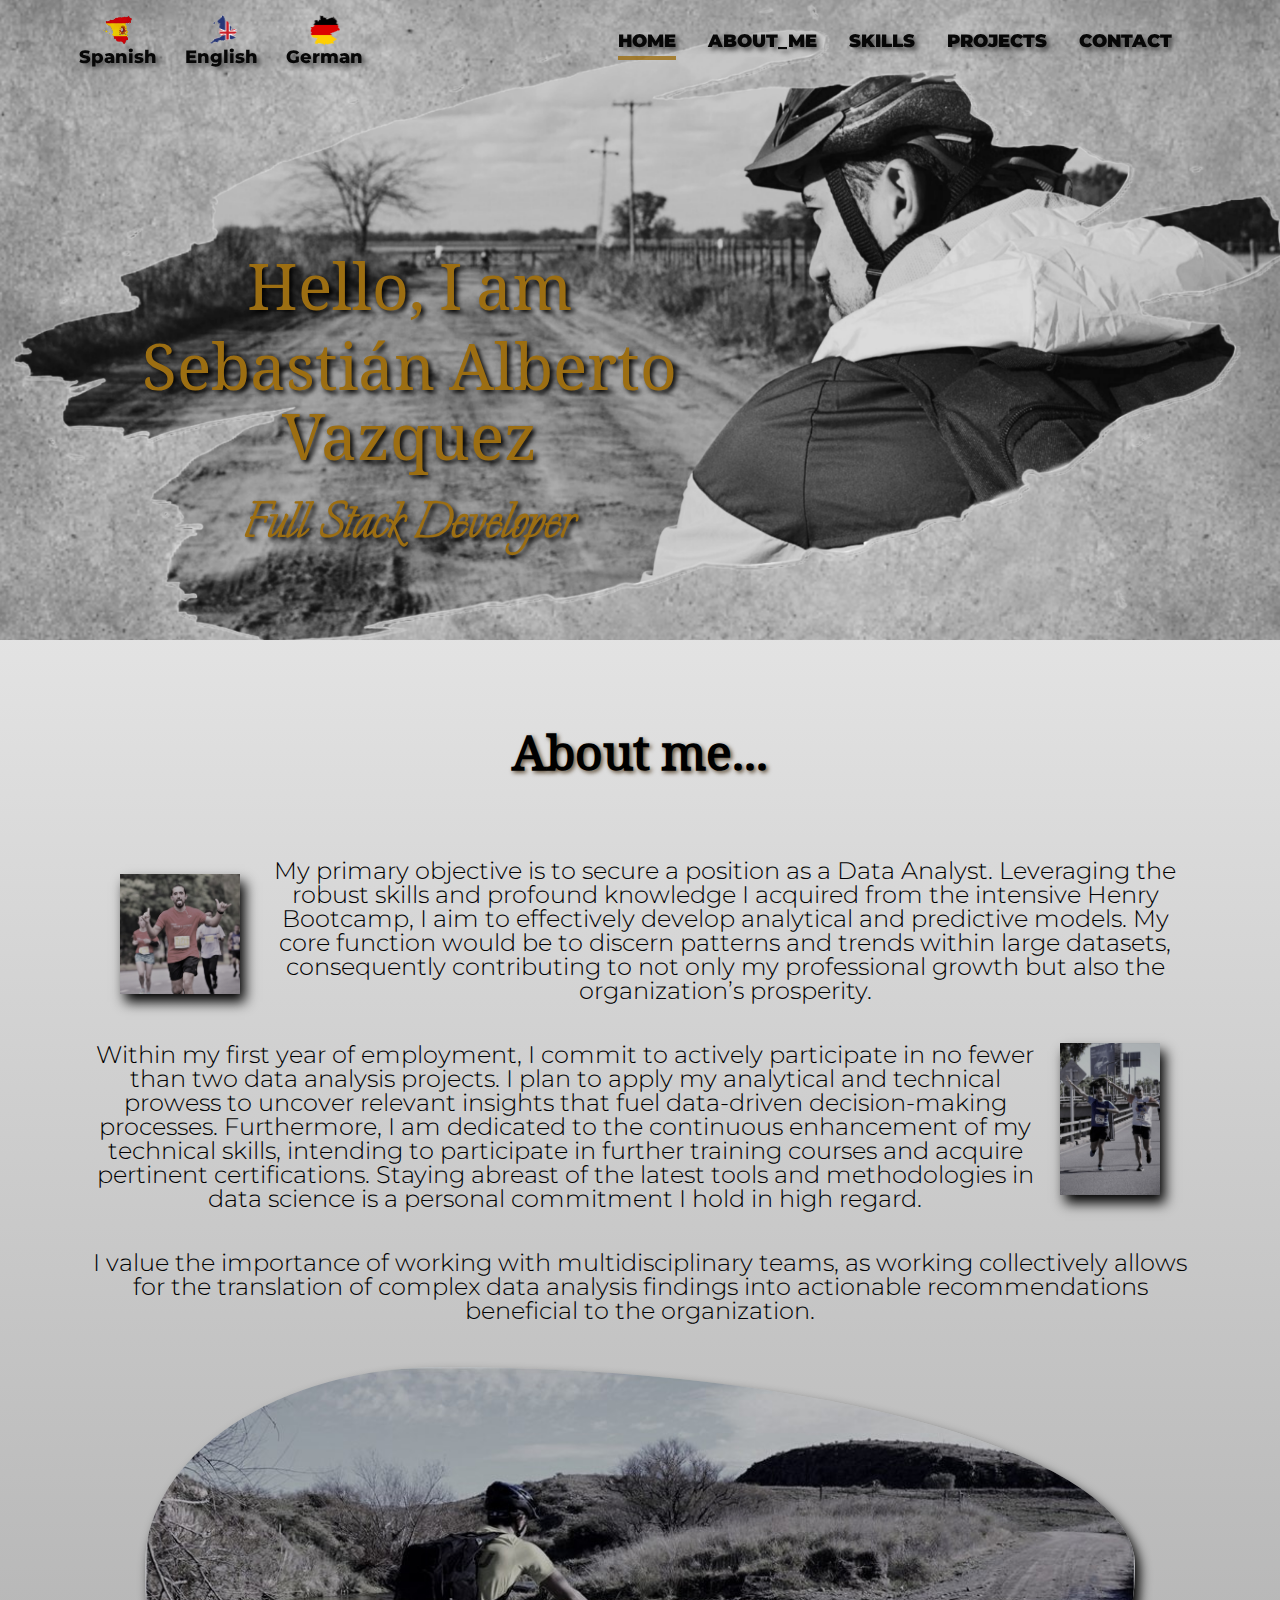
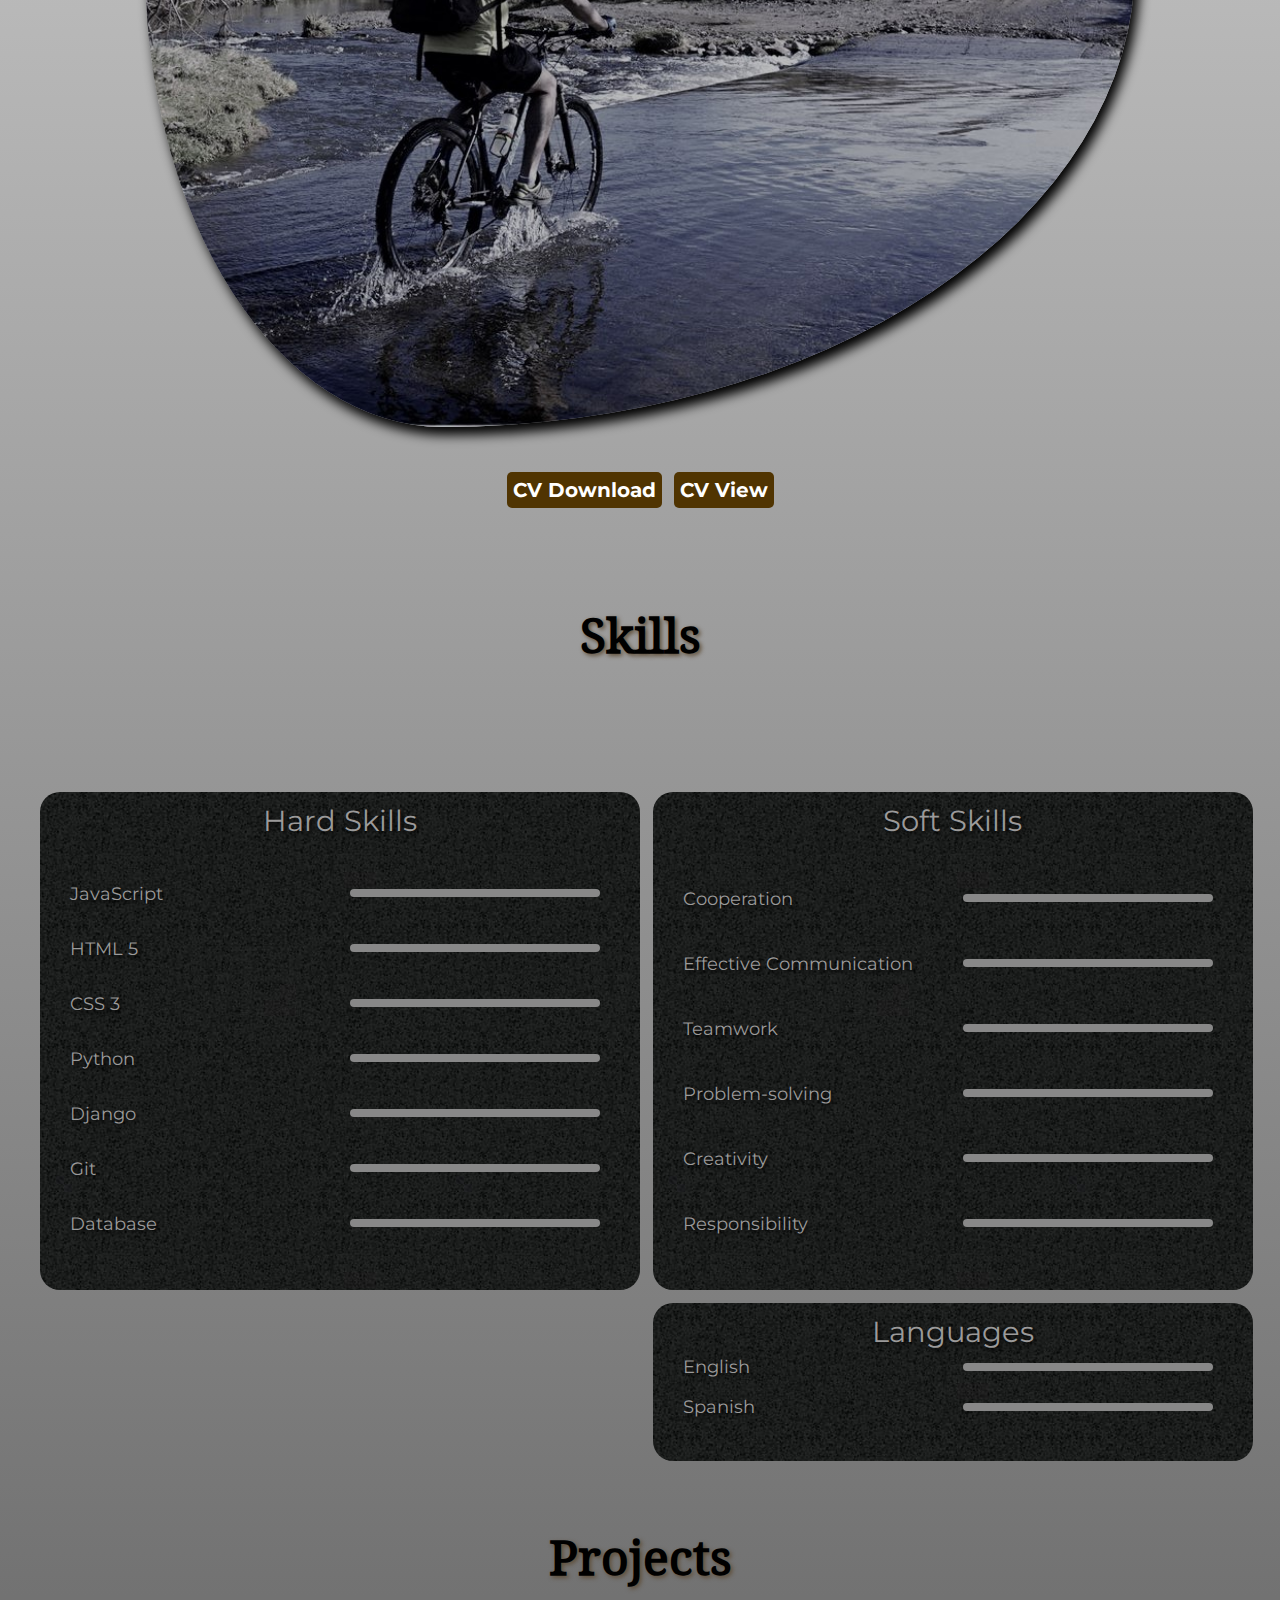
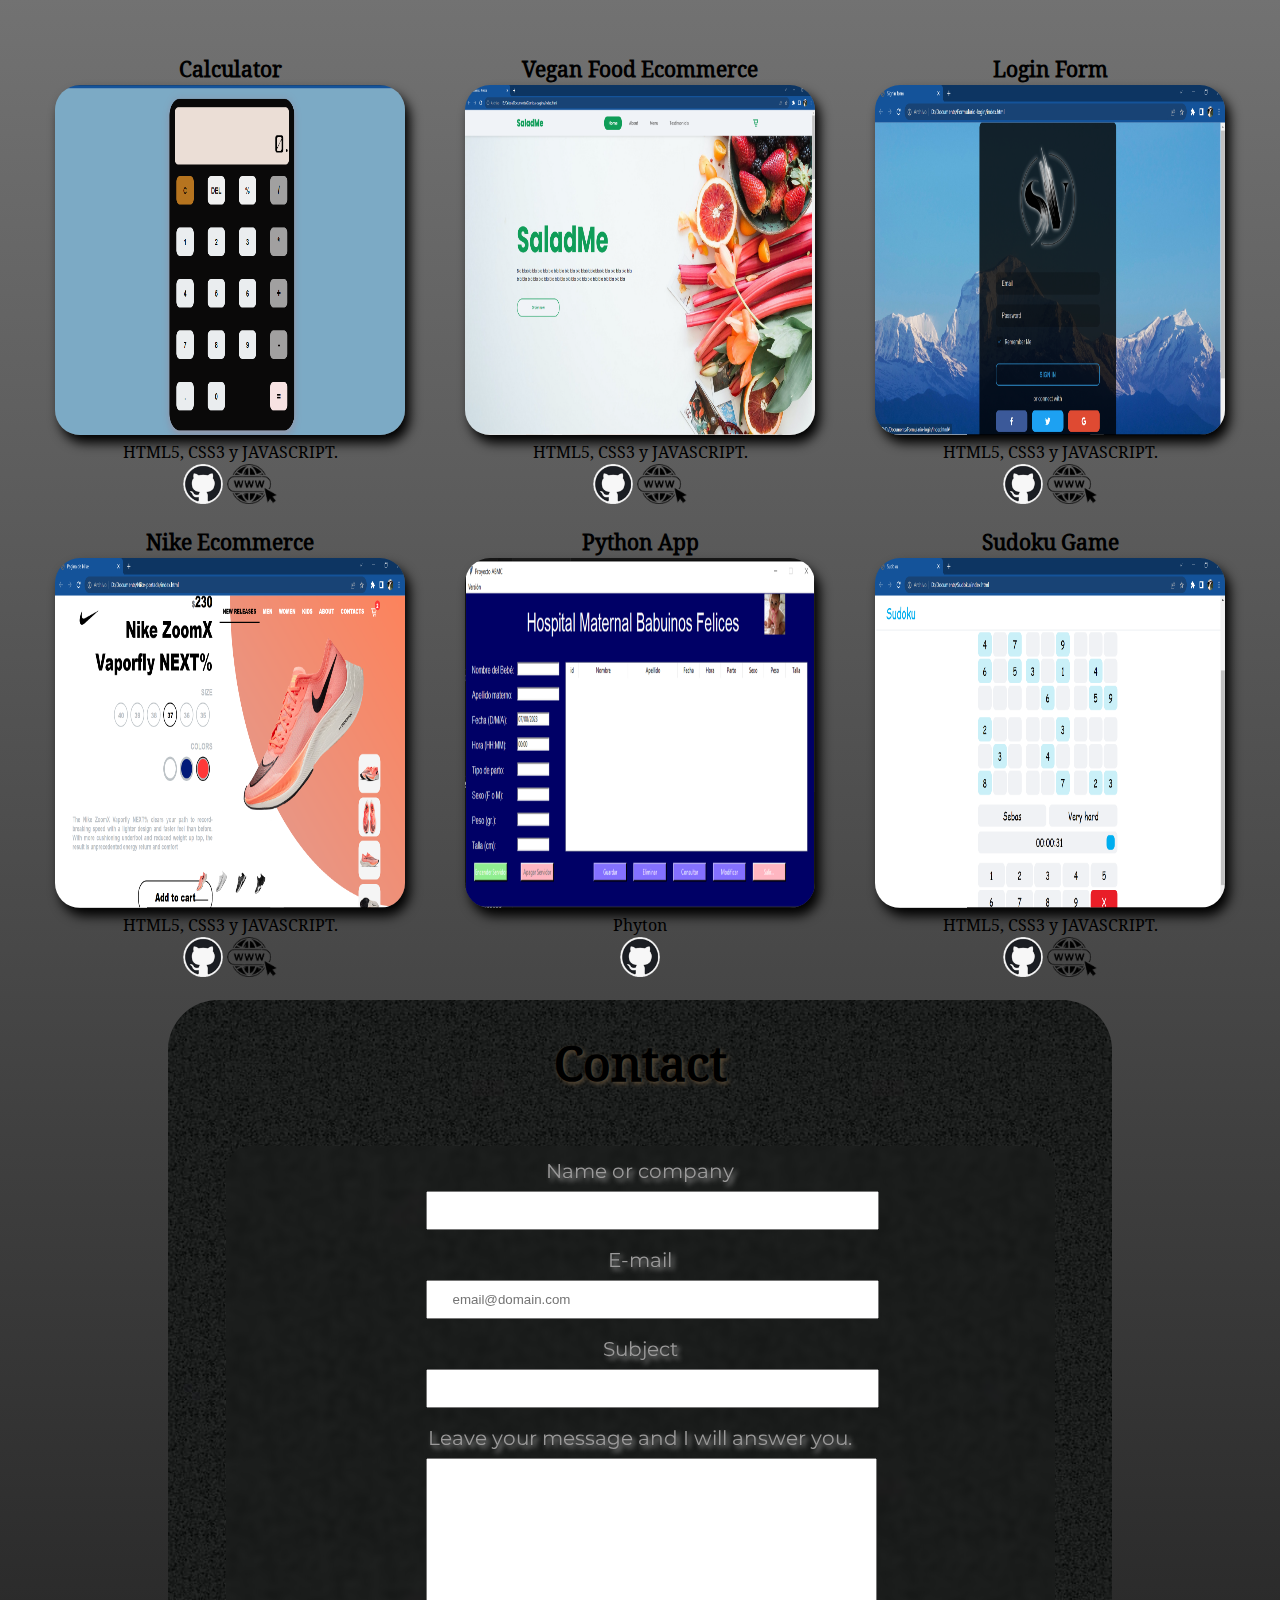
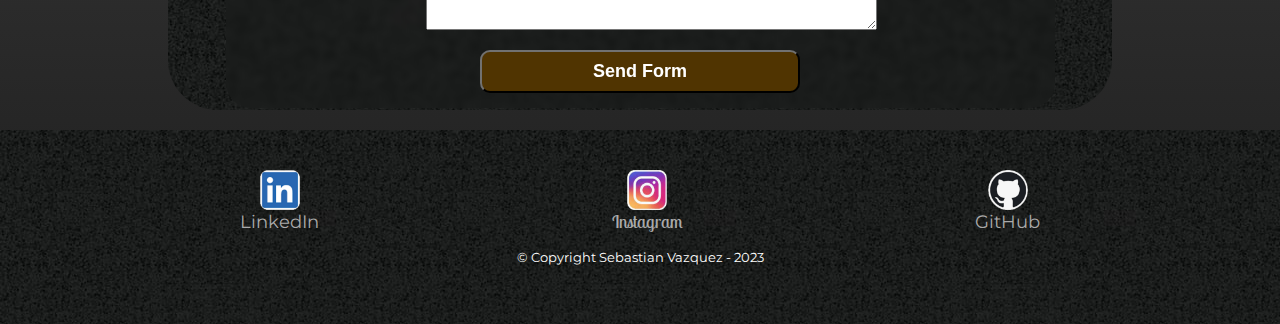
<file: index.html>
<!DOCTYPE html>

<html lang="en">

<head>

    <title>Sebastian Vazquez</title>
    <meta charset="UTF-8">
    <meta name="viewport" content="width=device-width">
    <link rel="stylesheet" href="css/reset.css">
    <link rel="stylesheet" href="css/style.css">
    <script defer src="js/app.js"></script>
    <link rel="apple-touch-icon" sizes="180x180" href="/apple-touch-icon.png">
    <link rel="icon" type="image/png" sizes="32x32" href="/favicon-32x32.png">
    <link rel="icon" type="image/png" sizes="16x16" href="/favicon-16x16.png">
    <link rel="manifest" href="/site.webmanifest">
    <link rel="preconnect" href="https://fonts.googleapis.com">
    <link rel="preconnect" href="https://fonts.gstatic.com" crossorigin>
    <link href="https://fonts.googleapis.com/css2?family=Montserrat:wght@300&display=swap" rel="stylesheet">
    <link rel="preconnect" href="https://fonts.googleapis.com">
    <link rel="preconnect" href="https://fonts.gstatic.com" crossorigin>
    <link href="https://fonts.googleapis.com/css2?family=Explora&family=Noto+Serif+Ahom&display=swap" rel="stylesheet">
    <link rel="preconnect" href="https://fonts.googleapis.com">
    <link rel="preconnect" href="https://fonts.gstatic.com" crossorigin>
    <link href="https://fonts.googleapis.com/css2?family=Lobster+Two:ital@1&family=Passion+One:wght@700&display=swap" rel="stylesheet">
</head>

<body>

    <header class="topheader">

        <nav class="topnav">

            <div class="idiomas">
                <span class="español">
                    <a href="Español/index.html"><img class="flag" height="30" width="30" src="imagenes/españa2.png" alt="idioma_español">
                        <p>Spanish</p>
                    </a>
                </span>
                <span class="ingles">
                    <a href="index.html"><img class="flag" height="30" width="30" src="imagenes/Inglaterra2.png" alt="idioma_english">
                        <p>English</p>
                    </a>
                </span>
                <span class="aleman">
                    <a href="Deutsch/index.html"><img class="flag" height="30" width="30" src="imagenes/alemania2.png" alt="idioma_deutsch">
                        <p>German</p>
                    </a>
                </span>
            </div>

            <button class="open__menu" aria-label="Abrir menú">
                <img height="20" width="20" src="imagenes/Logo-menu.png" alt="abrir menú">
            </button>

            <ul class="menu">
                <button class="close__menu" aria-label="Cerrar menú">
                    <img height="28" width="28" src="imagenes/close-button.jpeg" alt="cerrar menú">
                </button>

                <li><a href="#home" class="selected">Home</a></li>
                <li><a href="#about">About_Me</a></li>
                <li><a href="#skills">Skills</a></li>
                <li><a href="#projects">Projects</a></li>
                <li><a href="#contact">Contact</a></li>

            </ul>

        </nav>

    </header>

    <img class="banner" src="imagenes/bannerbici6.jpg" id="home">

    <div class="nombre__apellido">
        <h1 class="presentacion">Hello, I am</h1>
        <h2 class="nombre">Sebastián Alberto Vazquez</h2>
        <h3 class="carrera"><em>Full Stack Developer</em></h3>
    </div>

    <main>


        <section class="perfil" id="about">

            <h2 class="titulo__home">About me...</h2>

            <img class="corriendo" src="imagenes/corriendo (3).jpg" alt="corriendo">

            <p>My primary objective is to secure a position as a Data Analyst. Leveraging the robust skills and profound knowledge I acquired from the intensive Henry Bootcamp, I aim to effectively develop analytical and predictive models. My core function would be to discern patterns and trends within large datasets, consequently contributing to not only my professional growth but also the organization’s prosperity.</p>
                
                <br>

            <img class="corriendo2" src="imagenes/hobby2 (2).jpg" alt="corriendo con amigo">
            
            <p>Within my first year of employment, I commit to actively participate in no fewer than two data analysis projects. I plan to apply my analytical and technical prowess to uncover relevant insights that fuel data-driven decision-making processes. Furthermore, I am dedicated to the continuous enhancement of my technical skills, intending to participate in further training courses and acquire pertinent certifications. Staying abreast of the latest tools and methodologies in data science is a personal commitment I hold in high regard.
            </p>
            <br>

            <p>I value the importance of working with multidisciplinary teams, as working collectively allows for the translation of complex data analysis findings into actionable recommendations beneficial to the organization.
            </p>

            <img class="bicicleta" src="imagenes/bici-banner (2).jpg" alt="Andando en bicicleta">

            <div class="cv__btn">
                <a class="cv__btn-descarga" href="/CV_SebastianVazquez.pdf" download="/CV_SebastianVazquez.pdf" >CV Download</a>

                <a class="cv__btn-vista" href="/CV_SebastianVazquez.pdf">CV View</a>
            </div>
        </section>

        <h3 class="titulo__home">Skills</h3>

        <section class="habilidades" id="skills">

    
            <article class="tarjetas__1">

                <h2 class="tarjetas__titulo">Hard Skills</h2>
                
                <ul class="skills__1">
                    
                    <li class="skills__item">
                        <p class="skills__tech skills__tech--1">JavaScript</p>
                        <div class="skills__bar skills__bar--60"></div>
                    </li>
                    
                    <li class="skills__item">
                        <p class="skills__tech skills__tech--1">HTML 5</p>
                        <div class="skills__bar skills__bar--80"></div>
                    </li>

                    <li class="skills__item">
                        <p class="skills__tech skills__tech--1">CSS 3</p>
                        <div class="skills__bar skills__bar--90"></div>
                    </li>

                    <li class="skills__item">
                        <p class="skills__tech skills__tech--1">Python</p>
                        <div class="skills__bar skills__bar--70"></div>
                    </li>

                    <li class="skills__item">
                        <p class="skills__tech skills__tech--1">Django</p>
                        <div class="skills__bar skills__bar--60"></div>
                    </li>

                    <li class="skills__item">
                        <p class="skills__tech skills__tech--1">Git</p>
                        <div class="skills__bar skills__bar--80"></div>
                    </li>

                    <li class="skills__item">
                        <p class="skills__tech skills__tech--1">Database</p>
                        <div class="skills__bar skills__bar--70"></div>
                    </li>


                </ul>

            </article>

            <article class="tarjetas__2">

                <h2 class="tarjetas__titulo">Soft Skills</h2>
                
                <ul class="skills__2">
                    
                    <li class="skills__item">
                        <p class="skills__tech skills__tech--2">Cooperation</p>
                        <div class="skills__bar skills__bar--70"></div>
                    </li>

                    <li class="skills__item">
                        <p class="skills__tech skills__tech--2">Effective Communication</p>
                        <div class="skills__bar skills__bar--80"></div>
                    </li>

                    <li class="skills__item">
                        <p class="skills__tech skills__tech--2">Teamwork</p>
                        <div class="skills__bar skills__bar--90"></div>
                    </li>

                    <li class="skills__item">
                        <p class="skills__tech skills__tech--2">Problem-solving</p>
                        <div class="skills__bar skills__bar--80"></div>
                    </li>

                    <li class="skills__item">
                        <p class="skills__tech skills__tech--2">Creativity</p>
                        <div class="skills__bar skills__bar--80"></div>
                    </li>

                    <li class="skills__item">
                        <p class="skills__tech skills__tech--2">Responsibility</p>
                        <div class="skills__bar skills__bar--90"></div>
                    </li>

                </ul>
            </article>

            <article class="tarjetas__3">

                <h2 class="tarjetas__titulo">Languages</h2>
                
                <ul class="skills__3">
                    
                    <li class="skills__item">
                        <p class="skills__tech skills__tech--3">English</p>
                        <div class="skills__bar skills__bar--60"></div>
                    </li>

                    <li class="skills__item">
                        <p class="skills__tech skills__tech--3">Spanish</p>
                        <div class="skills__bar skills__bar--100"></div>
                    </li>

                </ul>
            </article>

        </section>

        <section class="proyecto" id="projects">

            <h4 class="titulo__home">Projects</h4>

            <ul class="proyectos">

                <li>
                    <div class="proyectos__contenido">
                        <h2 class="proyectos__titulo">Calculator</h2>
                        <img class="img__proyectos" height="350" width="350" src="imagenes/Captura-Calculadora.png" >
                        <p class="proyectos__descripcion">HTML5, CSS3 y JAVASCRIPT.</p>
                    </div>

                    <div class="proyectos__enlace">
                        <a href="https://github.com/SebitaElGordito/Calculadora-html5-css3-javascript"><img class="red" height="40" width="40" src="imagenes/logo-github.png" alt="logo github">
                        </a>
                        <a href="https://calculadora-gsvv.netlify.app"><img class="red" height="40" width="50" src="imagenes/icono-web.png" alt="logo web">
                        </a>
                    </div>

                </li>

                <li>
                    <div class="proyectos__contenido">
                        <h2 class="proyectos__titulo">Vegan Food Ecommerce</h2>
                        <img class="img__proyectos" height="350" width="350" src="imagenes/Captura-Comida-pagina.png">
                        <p class="proyectos__descripcion">HTML5, CSS3 y JAVASCRIPT.</p>
                    </div>

                    <div class="proyectos__enlace">
                        <a href="https://github.com/sebitaelgordito/Pagina-ordenar-comidas-html-css-javascript"><img class="red" height="40" width="40" src="imagenes/logo-github.png" alt="logo github">
                        </a>
                        <a href="https://saladme-sv.netlify.app"><img class="red" height="40" width="50" src="imagenes/icono-web.png" alt="logo web">
                        </a>
                    </div>

                </li>

                <li>
                    <div class="proyectos__contenido">
                        <h2 class="proyectos__titulo">Login Form</h2>
                        <img class="img__proyectos" height="350" width="350" src="imagenes/Captura-Formulario-login.png">
                        <p class="proyectos__descripcion">HTML5, CSS3 y JAVASCRIPT.</p>
                    </div>

                    <div class="proyectos__enlace">
                        <a href="https://github.com/sebitaelgordito/Formulario-login-html-css-javascript"><img class="red" height="40" width="40" src="imagenes/logo-github.png" alt="logo github">
                        </a>
                        <a href="https://formulario-login-sv.netlify.app"><img class="red" height="40" width="50" src="imagenes/icono-web.png" alt="logo web">
                        </a>
                    </div>

                </li>

                <li>
                    <div class="proyectos__contenido">
                        <h2 class="proyectos__titulo">Nike Ecommerce</h2>
                        <img class="img__proyectos" height="350" width="350" src="imagenes/Captura-Nike-portada.png">
                        <p class="proyectos__descripcion">HTML5, CSS3 y JAVASCRIPT.</p>
                    </div>

                    <div class="proyectos__enlace">
                        <a href="https://github.com/sebitaelgordito/Pagina-de-nike-html-css-javascript"><img class="red" height="40" width="40" src="imagenes/logo-github.png" alt="logo github">
                        </a>
                        <a href="https://pagina-noke-sv.netlify.app"><img class="red" height="40" width="50" src="imagenes/icono-web.png" alt="logo web">
                        </a>
                    </div>

                </li>

                <li>
                    <div class="proyectos__contenido">
                        <h2 class="proyectos__titulo">Python App</h2>
                        <img class="img__proyectos" height="350" width="350" src="imagenes/Captura-App-python.png">
                        <p class="proyectos__descripcion">Phyton</p>
                    </div>

                    <div class="proyectos__enlace">
                        <a href="https://github.com/sebitaelgordito/Python"><img class="red" height="40" width="40" src="imagenes/logo-github.png" alt="logo github">
                        </a>
                    </div>

                </li>

                <li>
                    <div class="proyectos__contenido">
                        <h2 class="proyectos__titulo">Sudoku Game</h2>
                        <img class="img__proyectos" height="350" width="350" src="imagenes/Captura-Sudoku.png">
                        <p class="proyectos__descripcion">HTML5, CSS3 y JAVASCRIPT.</p>
                    </div>

                    <div class="proyectos__enlace">
                        <a href="https://github.com/sebitaelgordito/Sudoku-html-css-javascript"><img class="red" height="40" width="40" src="imagenes/logo-github.png" alt="logo github">
                        </a>
                        <a href="https://sudoku-sv.netlify.app"><img class="red" height="40" width="50" src="imagenes/icono-web.png" alt="logo web">
                        </a>
                    </div>

                </li>

            </ul>

        </section>


        <section class="contacto" id="contact">

            <h5 class="titulo__home titulo__home-contacto">Contact</h5>

            <form class="contacto__formulario" name="contact" netlify>
                <label for="nombreyapellido">Name or company</label>
                <input type="text" id="nombreyapellido" class="input__padron" required>

                <label for="correoelectronico">E-mail</label>
                <input type="email" id="correoelectronico" class="input__padron" required
                    placeholder="email@domain.com">

                <label for="asunto">Subject</label>
                <input type="text" id="asunto" class="input__padron" required>

                <label for="mensaje">Leave your message and I will answer you.</label>
                <textarea cols="70" rows="10" id="mensaje" class="input__padron" required></textarea>

                <input type="submit" value="Send Form" class="enviar">

            </form>

        </section>


    </main>



    <footer>

        <ul class="redes">
            <li class="red">
                <a href="https://www.linkedin.com/in/sebastian-vazquez-67353722b"><img height="40" width="40" src="imagenes/logo-linkedin.png" alt="logo linkedin">
                    <p class="linked">LinkedIn</p>
                </a>
            </li>
            <li class="red">
                <a href="https://www.instagram.com/sebi.cebolla/"><img height="40" width="40" src="imagenes/logo-ig.png" alt="logo instagram">
                    <p class="instagram">Instagram</p>
                </a>
            </li>
            <li class="red">
                <a href="https://github.com/SebastianGSVV"><img height="40" width="40" src="imagenes/logo-github.png" alt="logo github">
                    <p>GitHub</p>
                </a>
            </li>
        </ul>

        <p class="copyright">&copy Copyright Sebastian Vazquez - 2023</p>

    </footer>

</body>


</html>
</file>
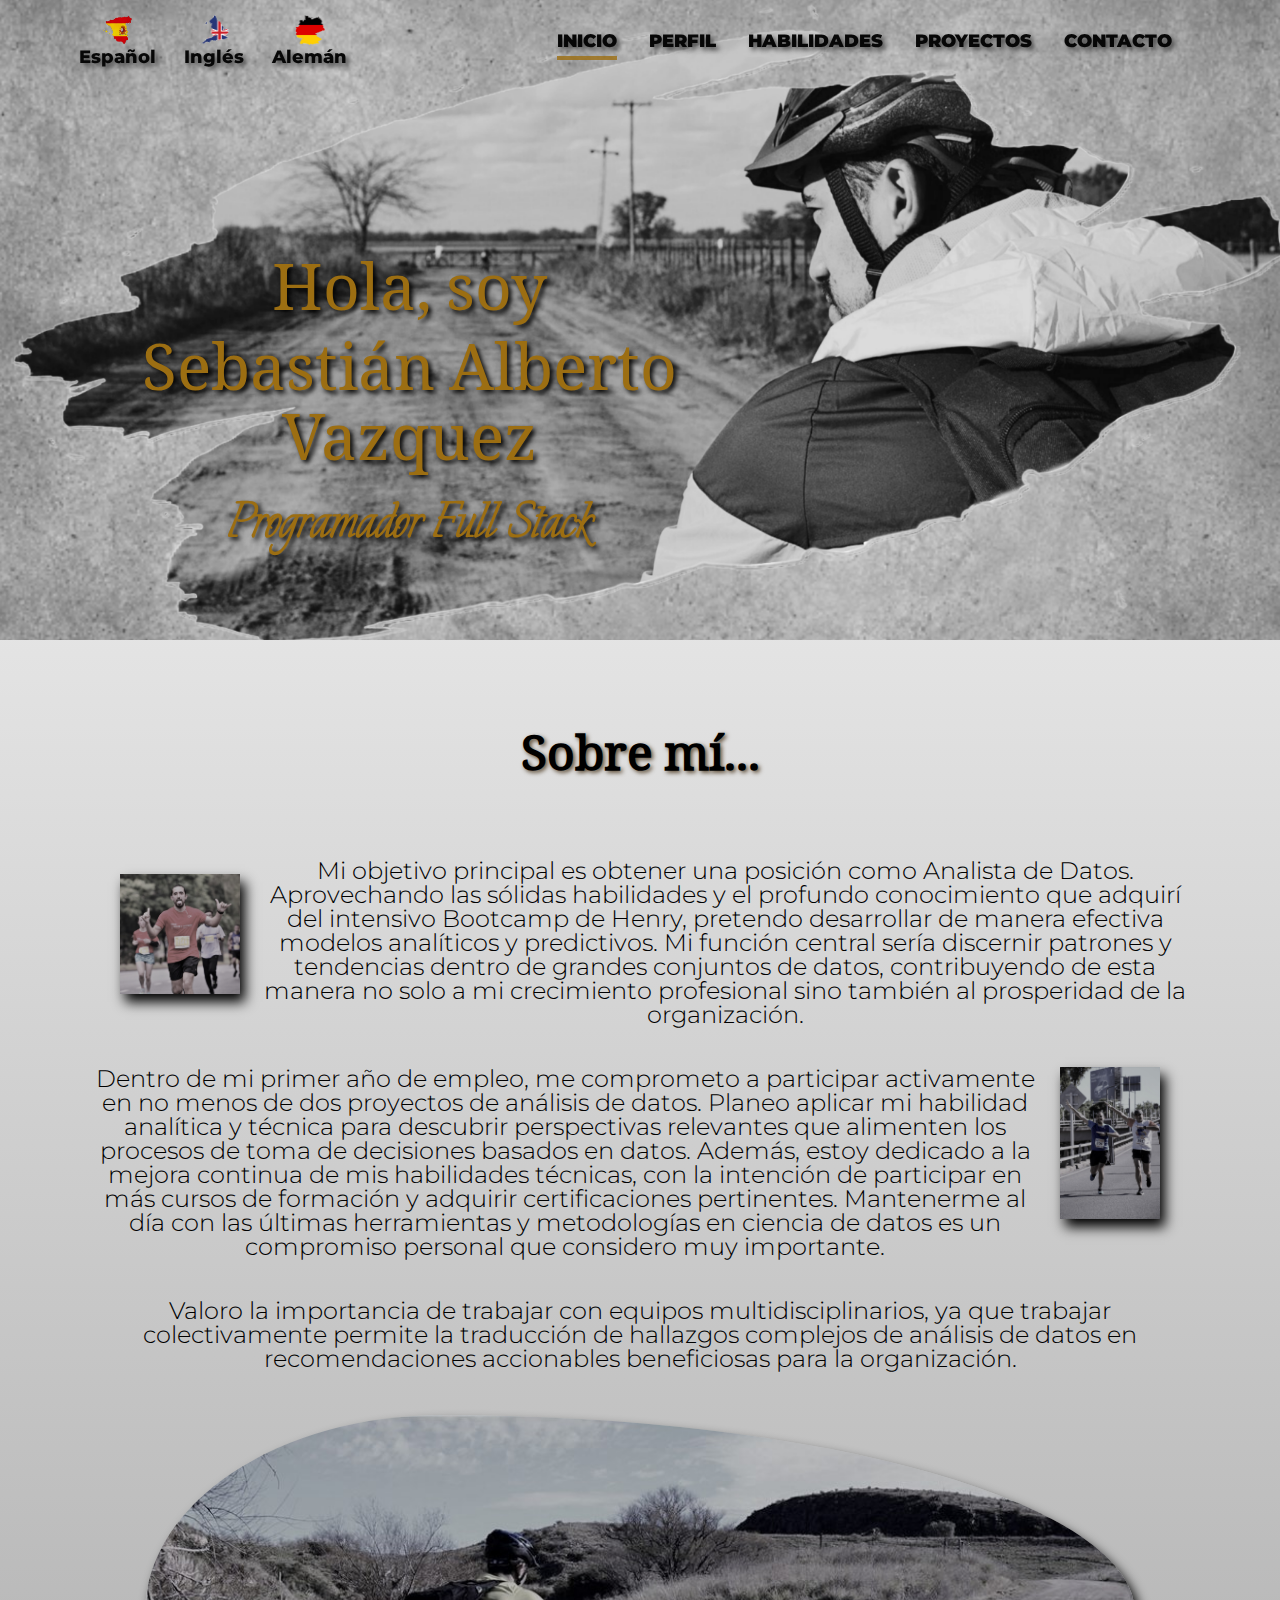
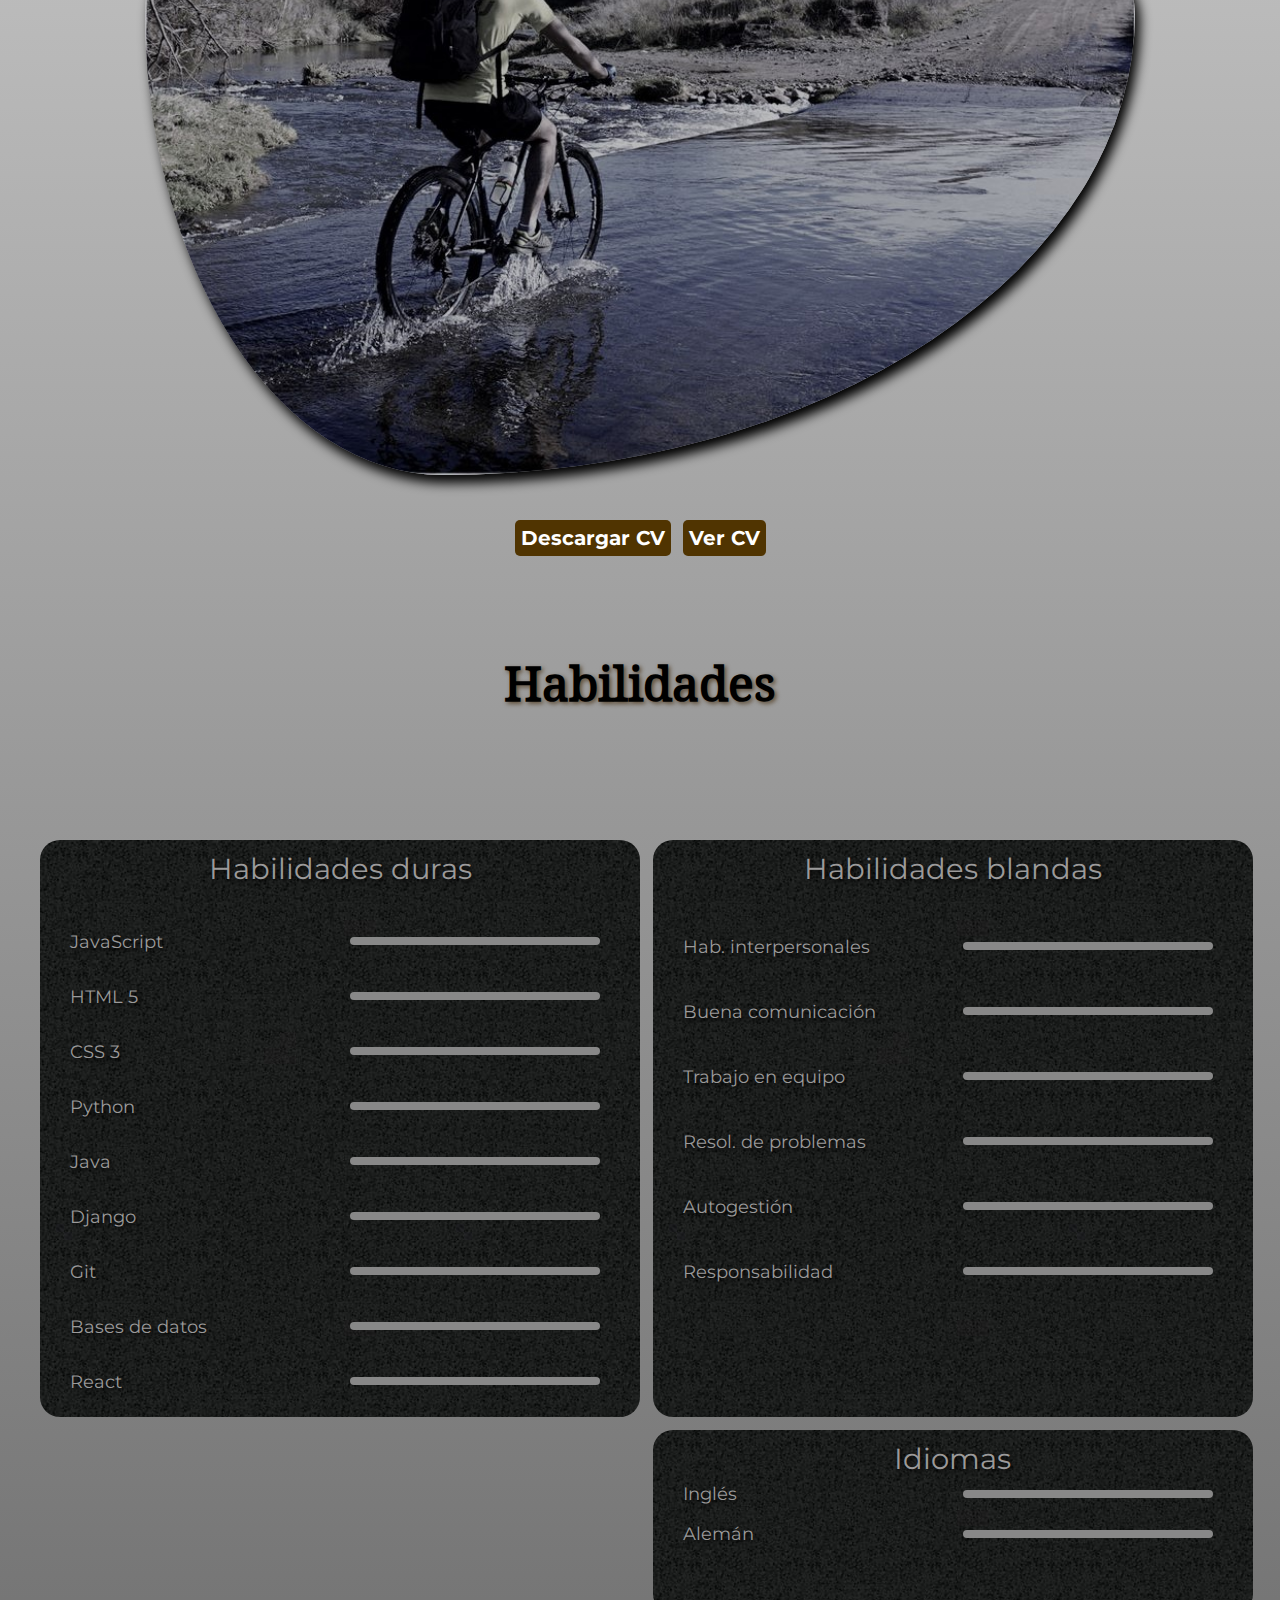
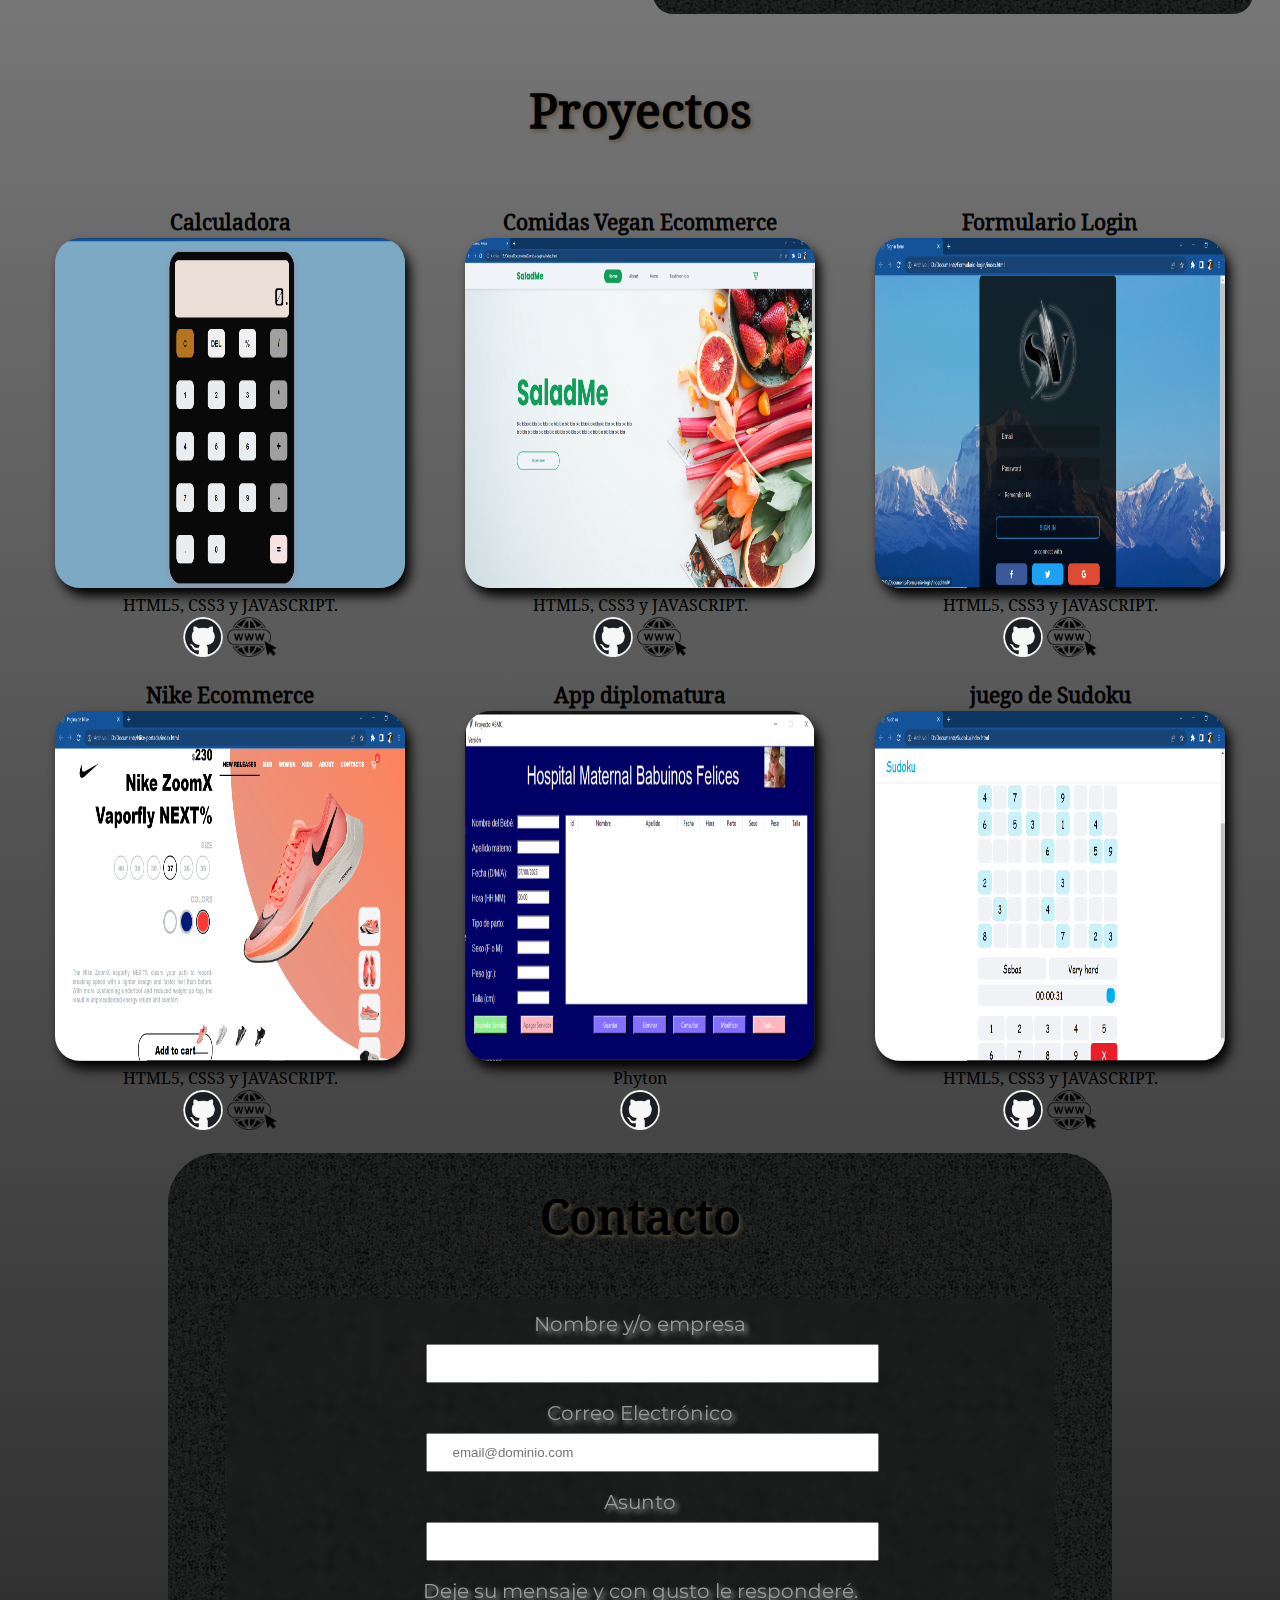
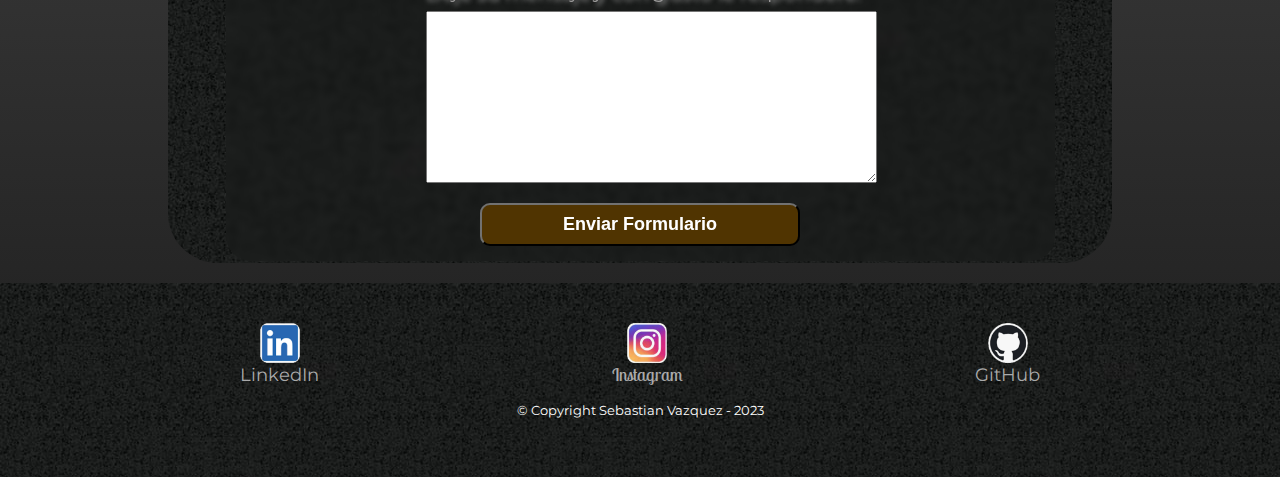
<file: Español/index.html>
<!DOCTYPE html>

<html lang="es">

<head>

    <title>Sebastian Vazquez</title>
    <meta charset="UTF-8">
    <meta name="viewport" content="width=device-width">
    <link rel="stylesheet" href="../css/reset.css">
    <link rel="stylesheet" href="../css/style.css">
    <script defer src="../js/app.js"></script>
    <link rel="apple-touch-icon" sizes="180x180" href="/apple-touch-icon.png">
    <link rel="icon" type="image/png" sizes="32x32" href="/favicon-32x32.png">
    <link rel="icon" type="image/png" sizes="16x16" href="/favicon-16x16.png">
    <link rel="manifest" href="/site.webmanifest">
    <link rel="preconnect" href="https://fonts.googleapis.com">
    <link rel="preconnect" href="https://fonts.gstatic.com" crossorigin>
    <link href="https://fonts.googleapis.com/css2?family=Montserrat:wght@300&display=swap" rel="stylesheet">
    <link rel="preconnect" href="https://fonts.googleapis.com">
    <link rel="preconnect" href="https://fonts.gstatic.com" crossorigin>
    <link href="https://fonts.googleapis.com/css2?family=Explora&family=Noto+Serif+Ahom&display=swap" rel="stylesheet">
    <link rel="preconnect" href="https://fonts.googleapis.com">
    <link rel="preconnect" href="https://fonts.gstatic.com" crossorigin>
    <link href="https://fonts.googleapis.com/css2?family=Lobster+Two:ital@1&family=Passion+One:wght@700&display=swap" rel="stylesheet">
</head>

<body>

    <header class="topheader">

        <nav class="topnav">

            <div class="idiomas">
                <span class="español">
                    <a href="index.html"><img class="flag" height="30" width="30" src="../imagenes/españa2.png" alt="idioma_español">
                        <p>Español</p>
                    </a>
                </span>
                <span class="ingles">
                    <a href="../index.html"><img class="flag" height="30" width="30" src="../imagenes/Inglaterra2.png" alt="idioma_english">
                        <p>Inglés</p>
                    </a>
                </span>
                <span class="aleman">
                    <a href="../Deutsch/index.html"><img class="flag" height="30" width="30" src="../imagenes/alemania2.png" alt="idioma_deutsch">
                        <p>Alemán</p>
                    </a>
                </span>
            </div>

            <button class="open__menu" aria-label="Abrir menú">
                <img height="20" width="20" src="../imagenes/Logo-menu.png" alt="abrir menú">
            </button>

            <ul class="menu">
                <button class="close__menu" aria-label="Cerrar menú">
                    <img height="28" width="28" src="../imagenes/close-button.jpeg" alt="cerrar menú">
                </button>

                <li><a href="#home" class="selected">Inicio</a></li>
                <li><a href="#about">Perfil</a></li>
                <li><a href="#skills">Habilidades</a></li>
                <li><a href="#projects">Proyectos</a></li>
                <li><a href="#contact">Contacto</a></li>

            </ul>

        </nav>

    </header>

    <img class="banner" src="../imagenes/bannerbici6.jpg" id="home">

    <div class="nombre__apellido">
        <h1 class="presentacion">Hola, soy</h1>
        <h2 class="nombre">Sebastián Alberto Vazquez</h2>
        <h3 class="carrera"><em>Programador Full Stack</em></h3>
    </div>

    <main>


        <section class="perfil" id="about">

            <h2 class="titulo__home">Sobre mí...</h2>

            <img class="corriendo" src="../imagenes/corriendo (3).jpg" alt="corriendo">

            <p> Mi objetivo principal es obtener una posición como Analista de Datos. Aprovechando las sólidas habilidades y el profundo conocimiento que adquirí del intensivo Bootcamp de Henry, pretendo desarrollar de manera efectiva modelos analíticos y predictivos. Mi función central sería discernir patrones y tendencias dentro de grandes conjuntos de datos, contribuyendo de esta manera no solo a mi crecimiento profesional sino también al prosperidad de la organización.</p>                
                
            <br>
            <img class="corriendo2" src="../imagenes/hobby2 (2).jpg" alt="corriendo con amigo">
            
            <p> Dentro de mi primer año de empleo, me comprometo a participar activamente en no menos de dos proyectos de análisis de datos. Planeo aplicar mi habilidad analítica y técnica para descubrir perspectivas relevantes que alimenten los procesos de toma de decisiones basados en datos. Además, estoy dedicado a la mejora continua de mis habilidades técnicas, con la intención de participar en más cursos de formación y adquirir certificaciones pertinentes. Mantenerme al día con las últimas herramientas y metodologías en ciencia de datos es un compromiso personal que considero muy importante.
</p>
            <br>

            <p> Valoro la importancia de trabajar con equipos multidisciplinarios, ya que trabajar colectivamente permite la traducción de hallazgos complejos de análisis de datos en recomendaciones accionables beneficiosas para la organización.</p>

            <img class="bicicleta" src="../imagenes/bici-banner (2).jpg" alt="Andando en bicicleta">

            <div class="cv__btn">
                <a class="cv__btn-descarga" href="/CV_SebastianVazquez.pdf" download="/CV_SebastianVazquez.pdf" >Descargar CV</a>

                <a class="cv__btn-vista" href="/CV_SebastianVazquez.pdf">Ver CV</a>
            </div>
        </section>

        



        

        <h3 class="titulo__home">Habilidades</h3>

        <section class="habilidades" id="skills">

    
            <article class="tarjetas__1">

                <h2 class="tarjetas__titulo">Habilidades duras</h2>
                
                <ul class="skills__1">
                    
                    <li class="skills__item">
                        <p class="skills__tech skills__tech--1">JavaScript</p>
                        <div class="skills__bar skills__bar--60"></div>
                    </li>
                    
                    <li class="skills__item">
                        <p class="skills__tech skills__tech--1">HTML 5</p>
                        <div class="skills__bar skills__bar--80"></div>
                    </li>

                    <li class="skills__item">
                        <p class="skills__tech skills__tech--1">CSS 3</p>
                        <div class="skills__bar skills__bar--90"></div>
                    </li>

                    <li class="skills__item">
                        <p class="skills__tech skills__tech--1">Python</p>
                        <div class="skills__bar skills__bar--70"></div>
                    </li>

                    <li class="skills__item">
                        <p class="skills__tech skills__tech--1">Java</p>
                        <div class="skills__bar skills__bar--50"></div>
                    </li>

                    <li class="skills__item">
                        <p class="skills__tech skills__tech--1">Django</p>
                        <div class="skills__bar skills__bar--60"></div>
                    </li>

                    <li class="skills__item">
                        <p class="skills__tech skills__tech--1">Git</p>
                        <div class="skills__bar skills__bar--80"></div>
                    </li>

                    <li class="skills__item">
                        <p class="skills__tech skills__tech--1">Bases de datos</p>
                        <div class="skills__bar skills__bar--70"></div>
                    </li>

                    <li class="skills__item">
                        <p class="skills__tech skills__tech--1">React</p>
                        <div class="skills__bar skills__bar--10"></div>
                    </li>

                </ul>

            </article>

            <article class="tarjetas__2">

                <h2 class="tarjetas__titulo">Habilidades blandas</h2>
                
                <ul class="skills__2">
                    
                    <li class="skills__item">
                        <p class="skills__tech skills__tech--2">Hab. interpersonales</p>
                        <div class="skills__bar skills__bar--70"></div>
                    </li>

                    <li class="skills__item">
                        <p class="skills__tech skills__tech--2">Buena comunicación</p>
                        <div class="skills__bar skills__bar--80"></div>
                    </li>

                    <li class="skills__item">
                        <p class="skills__tech skills__tech--2">Trabajo en equipo</p>
                        <div class="skills__bar skills__bar--90"></div>
                    </li>

                    <li class="skills__item">
                        <p class="skills__tech skills__tech--2">Resol. de problemas</p>
                        <div class="skills__bar skills__bar--80"></div>
                    </li>

                    <li class="skills__item">
                        <p class="skills__tech skills__tech--2">Autogestión</p>
                        <div class="skills__bar skills__bar--80"></div>
                    </li>

                    <li class="skills__item">
                        <p class="skills__tech skills__tech--2">Responsabilidad</p>
                        <div class="skills__bar skills__bar--90"></div>
                    </li>

                </ul>
            </article>

            <article class="tarjetas__3">

                <h2 class="tarjetas__titulo">Idiomas</h2>
                
                <ul class="skills__3">
                    
                    <li class="skills__item">
                        <p class="skills__tech skills__tech--3">Inglés</p>
                        <div class="skills__bar skills__bar--60"></div>
                    </li>

                    <li class="skills__item">
                        <p class="skills__tech skills__tech--3">Alemán</p>
                        <div class="skills__bar skills__bar--10"></div>
                    </li>

                </ul>
            </article>

        </section>

        <section class="proyecto" id="projects">

            <h4 class="titulo__home">Proyectos</h4>

            <ul class="proyectos">

                <li>
                    <div class="proyectos__contenido">
                        <h2 class="proyectos__titulo">Calculadora</h2>
                        <img class="img__proyectos" height="350" width="350" src="../imagenes/Captura-Calculadora.png" >
                        <p class="proyectos__descripcion">HTML5, CSS3 y JAVASCRIPT.</p>
                    </div>

                    <div class="proyectos__enlace">
                        <a href="https://github.com/SebitaElGordito/Calculadora-html5-css3-javascript"><img class="red" height="40" width="40" src="../imagenes/logo-github.png" alt="logo github">
                        </a>
                        <a href="https://calculadora-gsvv.netlify.app"><img class="red" height="40" width="50" src="../imagenes/icono-web.png" alt="logo web">
                        </a>
                    </div>

                </li>

                <li>
                    <div class="proyectos__contenido">
                        <h2 class="proyectos__titulo">Comidas Vegan Ecommerce</h2>
                        <img class="img__proyectos" height="350" width="350" src="../imagenes/Captura-Comida-pagina.png">
                        <p class="proyectos__descripcion">HTML5, CSS3 y JAVASCRIPT.</p>
                    </div>

                    <div class="proyectos__enlace">
                        <a href="https://github.com/sebitaelgordito/Pagina-ordenar-comidas-html-css-javascript"><img class="red" height="40" width="40" src="../imagenes/logo-github.png" alt="logo github">
                        </a>
                        <a href="https://saladme-sv.netlify.app"><img class="red" height="40" width="50" src="../imagenes/icono-web.png" alt="logo web">
                        </a>
                    </div>

                </li>

                <li>
                    <div class="proyectos__contenido">
                        <h2 class="proyectos__titulo">Formulario Login</h2>
                        <img class="img__proyectos" height="350" width="350" src="../imagenes/Captura-Formulario-login.png">
                        <p class="proyectos__descripcion">HTML5, CSS3 y JAVASCRIPT.</p>
                    </div>

                    <div class="proyectos__enlace">
                        <a href="https://github.com/sebitaelgordito/Formulario-login-html-css-javascript"><img class="red" height="40" width="40" src="../imagenes/logo-github.png" alt="logo github">
                        </a>
                        <a href="https://formulario-login-sv.netlify.app"><img class="red" height="40" width="50" src="../imagenes/icono-web.png" alt="logo web">
                        </a>
                    </div>

                </li>

                <li>
                    <div class="proyectos__contenido">
                        <h2 class="proyectos__titulo">Nike Ecommerce</h2>
                        <img class="img__proyectos" height="350" width="350" src="../imagenes/Captura-Nike-portada.png">
                        <p class="proyectos__descripcion">HTML5, CSS3 y JAVASCRIPT.</p>
                    </div>

                    <div class="proyectos__enlace">
                        <a href="https://github.com/sebitaelgordito/Pagina-de-nike-html-css-javascript"><img class="red" height="40" width="40" src="../imagenes/logo-github.png" alt="logo github">
                        </a>
                        <a href="https://pagina-noke-sv.netlify.app"><img class="red" height="40" width="50" src="../imagenes/icono-web.png" alt="logo web">
                        </a>
                    </div>

                </li>

                <li>
                    <div class="proyectos__contenido">
                        <h2 class="proyectos__titulo">App diplomatura</h2>
                        <img class="img__proyectos" height="350" width="350" src="../imagenes/Captura-App-python.png">
                        <p class="proyectos__descripcion">Phyton</p>
                    </div>

                    <div class="proyectos__enlace">
                        <a href="https://github.com/sebitaelgordito/Python"><img class="red" height="40" width="40" src="../imagenes/logo-github.png" alt="logo github">
                        </a>
                    </div>

                </li>

                <li>
                    <div class="proyectos__contenido">
                        <h2 class="proyectos__titulo">juego de Sudoku</h2>
                        <img class="img__proyectos" height="350" width="350" src="../imagenes/Captura-Sudoku.png">
                        <p class="proyectos__descripcion">HTML5, CSS3 y JAVASCRIPT.</p>
                    </div>

                    <div class="proyectos__enlace">
                        <a href="https://github.com/sebitaelgordito/Sudoku-html-css-javascript"><img class="red" height="40" width="40" src="../imagenes/logo-github.png" alt="logo github">
                        </a>
                        <a href="https://sudoku-sv.netlify.app"><img class="red" height="40" width="50" src="../imagenes/icono-web.png" alt="logo web">
                        </a>
                    </div>

                </li>

            </ul>

        </section>


        <section class="contacto" id="contact">

            <h5 class="titulo__home titulo__home-contacto">Contacto</h5>

            <form class="contacto__formulario" name="contact" netlify>
                <label for="nombreyapellido">Nombre y/o empresa</label>
                <input type="text" id="nombreyapellido" class="input__padron" required>

                <label for="correoelectronico">Correo Electrónico</label>
                <input type="email" id="correoelectronico" class="input__padron" required
                    placeholder="email@dominio.com">

                <label for="asunto">Asunto</label>
                <input type="text" id="asunto" class="input__padron" required>

                <label for="mensaje">Deje su mensaje y con gusto le responderé.</label>
                <textarea cols="70" rows="10" id="mensaje" class="input__padron" required></textarea>

                <input type="submit" value="Enviar Formulario" class="enviar">

            </form>

        </section>


    </main>



    <footer>

        <ul class="redes">
            <li class="red">
                <a href="https://www.linkedin.com/in/sebastian-vazquez-67353722b"><img height="40" width="40" src="../imagenes/logo-linkedin.png" alt="logo linkedin">
                    <p class="linked">LinkedIn</p>
                </a>
            </li>
            <li class="red">
                <a href="https://www.instagram.com/sebi.cebolla/"><img height="40" width="40" src="../imagenes/logo-ig.png" alt="logo instagram">
                    <p class="instagram">Instagram</p>
                </a>
            </li>
            <li class="red">
                <a href="https://github.com/SebastianGSVV"><img height="40" width="40" src="../imagenes/logo-github.png" alt="logo github">
                    <p>GitHub</p>
                </a>
            </li>
        </ul>

        <p class="copyright">&copy Copyright Sebastian Vazquez - 2023</p>

    </footer>

</body>


</html>
</file>
<file: css/style.css>
:root{
    --skills-bar-length:0%;
}

html{
    scroll-behavior: smooth;
}

section[id]{
    scroll-margin-top: 140px;
}

body{
    font-family: 'Montserrat', sans-serif;
    background: linear-gradient(#ffffff,#1d1d1d);
}

a{
    text-decoration: none;
    color: rgb(7, 7, 7);
}

.topheader{
    position: fixed;
    z-index: 100;
    width: 100%;

}

.topnav{
    display: flex;
    justify-content: space-between;
    margin: 0 auto;
    padding: 15px 0 0 0;
    
}

.menu{
    display: flex;
    align-items: center;
    text-transform: uppercase;
    color: rgb(7, 7, 7);
    font-weight: 900;
    font-size: 18px;
    text-shadow: 3px 3px 5px #444444;
    margin: 0 8% 0 0;

}

.menu a{
    position: relative;
}

.menu a::after{
    content: "";
    background-color: #9c6e12;
    position: absolute;
    left: 0;
    top: calc(100% + 4px);
    width: 100%;
    height: 4px;

    opacity: 0;
    transition: 0.5s;
}

.menu a.selected::after{
    opacity: 0.8;
}

.menu li{
    padding: 0 6px;
    margin: 0 0 0 20px;
    
}

nav a:hover{
    color: #bd7f05;
    text-decoration-style: solid;
    text-shadow: 3px 3px 5px rgb(22, 22, 0);
}

.idiomas{
    display: flex;
    text-align: center;
    justify-content: space-between;
    padding: 0 4px;
    margin: 0 0 0 4%;
}

.flag:hover{
    scale: 1.3;
    filter: drop-shadow(0 0 8px #9c6e12);
}

.español{
    display: flex;
    align-items: center;
    font-size: 18px;
    font-weight: 800;
    color: rgb(7, 7, 7);
    text-shadow: 3px 3px 5px #444444;
    padding: 0 4px;
    margin: 0 0 0 20px;
    
    
}

.ingles{
    display: flex;
    align-items: center;
    font-size: 18px;
    font-weight: 800;
    color: rgb(7, 7, 7);
    text-shadow: 3px 3px 5px #444444;
    padding: 0 4px;
    margin: 0 0 0 20px;
    

}

.aleman{
    display: flex;
    align-items: center;
    font-size: 18px;
    font-weight: 800;
    color: rgb(7, 7, 7);
    text-shadow: 3px 3px 5px #444444;
    padding: 0 4px;
    margin: 0 0 0 20px;
    

}

.open__menu,
.close__menu {
    display: none;
}

.banner{
    width: 100%;
    text-align: center;
    background-color: #444444;
}

.nombre__apellido{
    width: 60%;
    display: inline;
    color: #9c6e12;
    text-align: center;
    position: absolute;
    top: 35%;
    left: 5%;
    line-height: 70px;
    transform: translate(-5%, -20%);
    text-shadow: 3px 3px 5px #000000;
    
    
}

.presentacion{
    font-family: 'Noto Serif Ahom', serif;
    padding: 10px 80px;
    font-size: 4rem;
   
}

.nombre{
    font-family: 'Noto Serif Ahom', serif;
    font-size: 4rem;
}

.carrera{
    font-family: 'Explora', cursive;
    font-weight: 600;
    padding: 0 80px;
    font-size: 4rem;
    
}

.perfil{
    padding: 1.5em 0;
    max-width: 1100px;
    margin: 0 auto;
    text-align: center;
    padding-bottom: 50px;
}

.titulo__home{
    font-family: 'Noto Serif Ahom', serif;
    text-align: center;
    font-size: 3em;
    margin: 1.5em 0 1.5em;
    font-weight: 800;
    clear: left;
    text-shadow: 2px 2px 4px #5f4e38;
}

.titulo__home-contacto{
    margin: 1em 0 1em;
}


.perfil p{
    margin: 0 0 1em;
    font-size: 1.5em;
    font-weight: 300;
}



.corriendo{
    width: 120px;
    float: left;
    margin: 15px 20px 20px 30px;
    box-shadow: 5px 8px 12px black;
}

.corriendo:hover{
    scale: 3.5;
    transition: 0.5s;
}

.corriendo2{
    width: 100px;
    float: right;
    margin: 0 30px 20px 20px;
    box-shadow: 5px 8px 12px black;
}

.corriendo2:hover{
    scale: 3.5;
    transition: 0.5s;
}

.bicicleta{
    width: 90%;
    margin: 20px 20px 20px 20px;
    box-shadow: 5px 8px 12px black;
    border-radius: 30% 70% 70% 30%/ 30% 30% 70% 70%;
}

.cv__btn{
    margin: 0 auto;
    padding-top: 30px;
    animation: wiggle 2s linear infinite;
}

.cv__btn-descarga, .cv__btn-vista{
    margin: 0 4px;
    padding: .3em;
    font-size: 20px;
    font-weight: bold;
    color: white;
    background: rgb(80, 52, 1);
    border-radius: 5px;
    transition: 1s all;
    cursor: pointer;
}

.cv__btn-descarga:hover, .cv__btn-vista:hover{
    background: darkorange;
}
  
@keyframes wiggle {
    0%, 7% {
      transform: rotateZ(0);
    }
    15% {
      transform: rotateZ(-15deg);
    }
    20% {
      transform: rotateZ(10deg);
    }
    25% {
      transform: rotateZ(-10deg);
    }
    30% {
      transform: rotateZ(6deg);
    }
    35% {
      transform: rotateZ(-4deg);
    }
    40%, 100% {
      transform: rotateZ(0);
    }
  }

.habilidades{
    display: grid;
    grid-template-columns: repeat(auto-fit, minmax(min(350px, 100%), 1fr));
    grid-template-columns: 50% 50%;
    grid-template-rows: 25% 25% 25% 25%;
    gap: .8rem;
    max-width: 1200px;
    margin: 0 auto;
    padding: 50px 0;
}

.tarjetas__titulo{
    text-align: center;
    color: #9b9a9a;
    text-shadow: 2px 2px 4px #030303;
    font-size: 1.8em;
    padding-top: 15px;
}

.tarjetas__1{
    background: url(../imagenes/bg.jpg);
    width: 100%;
    margin: 0 auto;
    border-radius: 20px;   
    grid-column:1/2;
    grid-row:1/4;

}

.tarjetas__2{
    background: url(../imagenes/bg.jpg);
    border-radius: 20px;  
    grid-column:2/2;
    grid-row:1/4;

}

.tarjetas__3{
    background: url(../imagenes/bg.jpg);
    border-radius: 20px;  
    grid-column:2/2;
    grid-row:4/4;

}

.skills__1{
    padding: 30px 0;
}

.skills__2{
    padding: 30px 0;

}


.skills__tech{
    color: #9b9a9a;
    text-shadow: 2px 2px 4px #030303;
    font-size: 1.1em;
    padding-left: 30px;
}

.skills__tech--1{
    line-height: 55px;
}

.skills__tech--2{
    line-height: 65px;
}

.skills__tech--3{
    line-height: 40px;
}

.skills__item{
    display: flex;
    align-items: center;
    justify-content: space-between;
    padding-right: 40px;
}

.skills__bar{
    position: relative;
    width: 250px;
    height: 8px;
    background-color: #888;
    border-radius: 15px;
    overflow: hidden;
}

.skills__bar::after{
    content: "";
    position: absolute;
    width: 250px;
    height: 8px;
    left: -250px;
    border-radius: 15px;
    background-color: #9c6e12;
    transition: color 0.1s, background-color 0.2s ease-in-out;
    animation: skills-bar-fill 2s ease-in-out forwards;
}

.skills__bar--10::after{
    --skills-bar-length:10%;
}

.skills__bar--50::after{
    --skills-bar-length:50%;
}

.skills__bar--60::after{
    --skills-bar-length:60%;
}

.skills__bar--70::after{
    --skills-bar-length:70%;
}

.skills__bar--80::after{
    --skills-bar-length:80%;
}

.skills__bar--90::after{
    --skills-bar-length:90%;
}

.skills__bar--100::after{
    --skills-bar-length:100%;
}

@keyframes skills-bar-fill{
    to{
        transform: translateX(var(--skills-bar-length));
    }
}

.proyecto{
    max-width: 1200px;
    margin: 0 auto;
}
.proyectos{
    width: 100%;
    display: grid;
    grid-template-columns: repeat(auto-fit, minmax(min(350px, 100%), 1fr));
    margin: 0 auto;
    gap: 30px;
    justify-content: space-between;
    text-align: center;
}

.proyectos__titulo{
    font-family: 'Noto Serif Ahom', serif;
    font-weight: 600; 
    font-size: 1.3em;
}

.proyectos__descripcion{
    font-family: 'Noto Serif Ahom', serif;
    padding-top: 10px;
}

.img__proyectos{
    border-radius: 25px;
    box-shadow: 5px 8px 12px black;

}

.contacto{
    text-shadow: 3px 3px 5px #aaaaaa;
    background: url(../imagenes/bg.jpg);
    border-radius: 50px;
    max-width: 1100px;
    width: 940px;
    padding: 2px;
    margin: 20px auto;
    text-align: center;

}

.contacto__formulario{
    text-align: center;
    width: 85%;
    margin: 0 auto;
    padding: 15px;
    backdrop-filter: blur(3px);
    border-radius: 25px;
    color: #9b9a9a;
}

form{
    margin: 20px 0;
    
}

form label, form legend{
    display: block;
    font-size: 20px;
    margin: 0 0 10px;
    border-radius: 5px;
}

.input__padron{
    display: block;
    margin: 0 0 20px 185px;
    padding: 10px 25px;
    width: 50%;
    resize: vertical;
}

.enviar{
    width: 40%;
    padding: 0.5em 1em;
    font-size: 18px;
    font-weight: bold;
    color: white;
    background: rgb(80, 52, 1);
    border-color: #1d1d1d;
    border-radius: 10px;
    transition: 1s all;
    cursor: pointer;
}

.enviar:hover{
    background: darkorange;
    transform: scale(1.2);
}


footer{
    flex-direction: column;
    text-align: center;
    background: url(../imagenes/bg.jpg);
    padding: 40px;
    margin-top: 10px;
}

.redes{
    display: flex;
    max-width: 800px;
    justify-content: space-between;
    margin: 0 auto;
}

.redes p{
    color: #aaaaaa;
    font-size: 18px;
}


.red:hover{
    scale: 1.2;
    filter: drop-shadow(0 0 14px #9c6e12);
}

.linkedin{
    font-family: 'Passion One', cursive;
}

.instagram{
    font-family: 'Lobster Two', cursive;
}

.copyright{
    color: #ffffff;
    font-size: 13px;
    margin: 20px;
}

@media screen and (max-width: 1180px){


    .topnav{
        padding: 1px 0 0 0;
    }
    
    .nombre__apellido{
        opacity: 1;
        top: 10%;
        left: 5%;
        line-height: 35px;
    }

    .presentacion{
        font-size: 1.9em;
        padding: 0;
       
    }
    
    .nombre{
        font-size: 1.9em;
        
    }
    
    .carrera{
        font-size: 1.5em;
        padding: 0;
        
    }


    .menu{
        flex-direction: column;
        position: fixed;
        font-size: 25px;
        left: 0;
        top: 0;
        width: 100%;
        align-items: center;
        background: url(../imagenes/bg.jpg);
        height: 100%;
        overflow-y: auto;
        opacity: 0;
        pointer-events: none;
        transition: opacity 0.4s;
        
    }
    
    .menu a{
        line-height: 80px;
        color: #bd7f05;
        text-shadow: 3px 3px 5px #000000;
    }

    .menu a.selected::after{
        opacity: 0;
    }

    nav a:hover{
        color: #9c6e12;
        text-decoration-style: solid;
        text-shadow: 3px 3px 5px rgb(134, 92, 1);
    }

    .open__menu,
    .close__menu {
        display: block;
        border-radius: 20%;
        background: none;
        cursor: pointer;
    }

    .open__menu{
        margin: 5px 5%;
        border-color: #9c6e12;
    }

    .close__menu{
        align-self: flex-end;
        border-color: #9c6e12;
        padding: 2px 2px;
        opacity: 0.5;
        margin: 20px 6%;
    }

    .español p{
        display: none;    
    }
    
    .ingles p{
        display: none;
    }
    
    .aleman p{
        display: none;
    }

    .menu--opened{
        opacity: 1;
        pointer-events: all;
    }

    .titulo__home{
        font-size: 1.8em;   
        
    }

    .titulo--opaco{
        opacity: 0;
        pointer-events: none;
        position: relative;
    }

    .perfil p{
        width: 100%;
        margin: 0 auto;
        font-size: 23px;
    }

    .cv__btn{
        font-size: 15px;
        width: 75%;
    }

    .habilidades{
        display: flex;
        flex-direction: column;
        font-size: 0.8em;
        width: 90%;
        margin: 0 auto;
    }

    .skills__bar{
    width: 110px;
    }

    .skills__bar::after{
    content: "";
    width: 110px;
    left: -110px;
    }



    .proyecto{
        margin: 0 auto;
    }

    .proyectos__contenido{
        width: 100%;
    }

    .img__proyectos{
        height: 60%;
        width: 60%;
    }
    .contacto{
        margin-top: 25px;
        width: 90%;
    }

    .input__padron{
        margin: 10px auto;
        padding: 10px 25px;
        width: 80%;
    }

    .enviar{
        font-size: 12px;
    }

    

}
</file>
